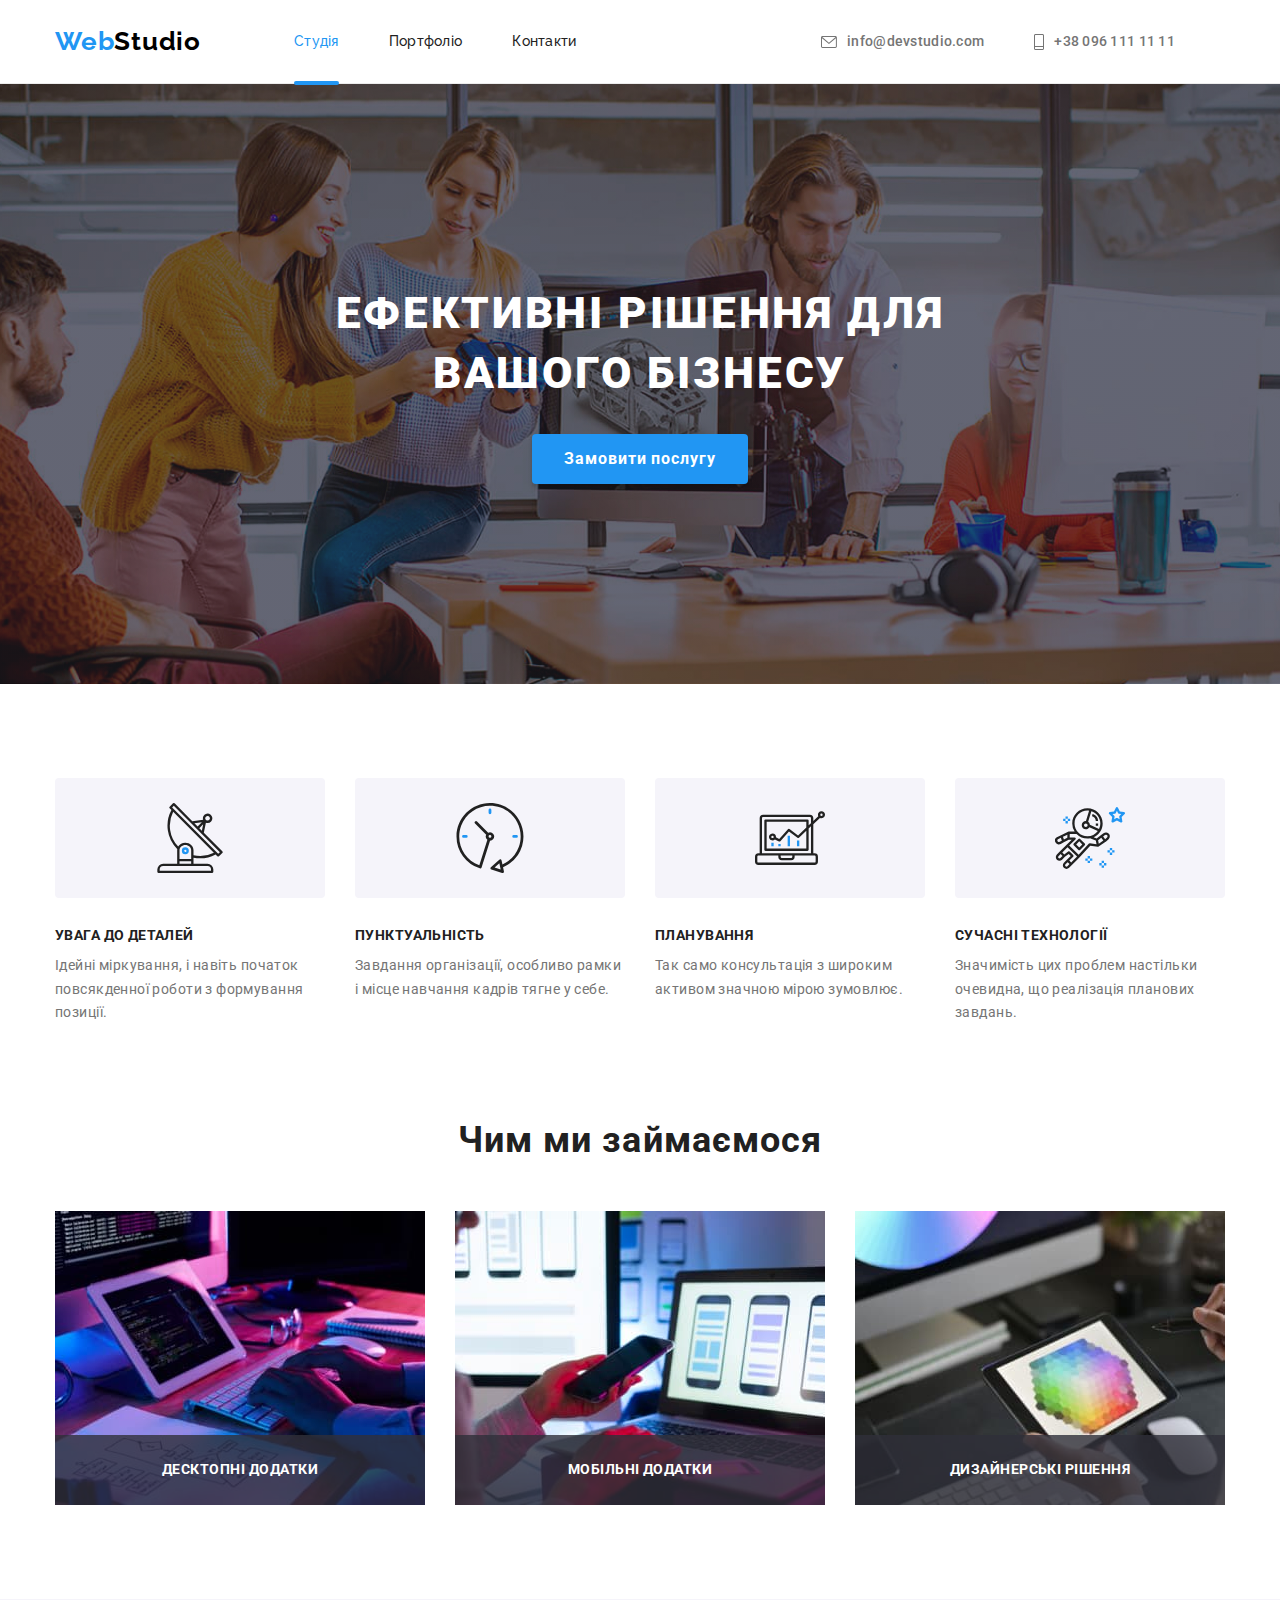
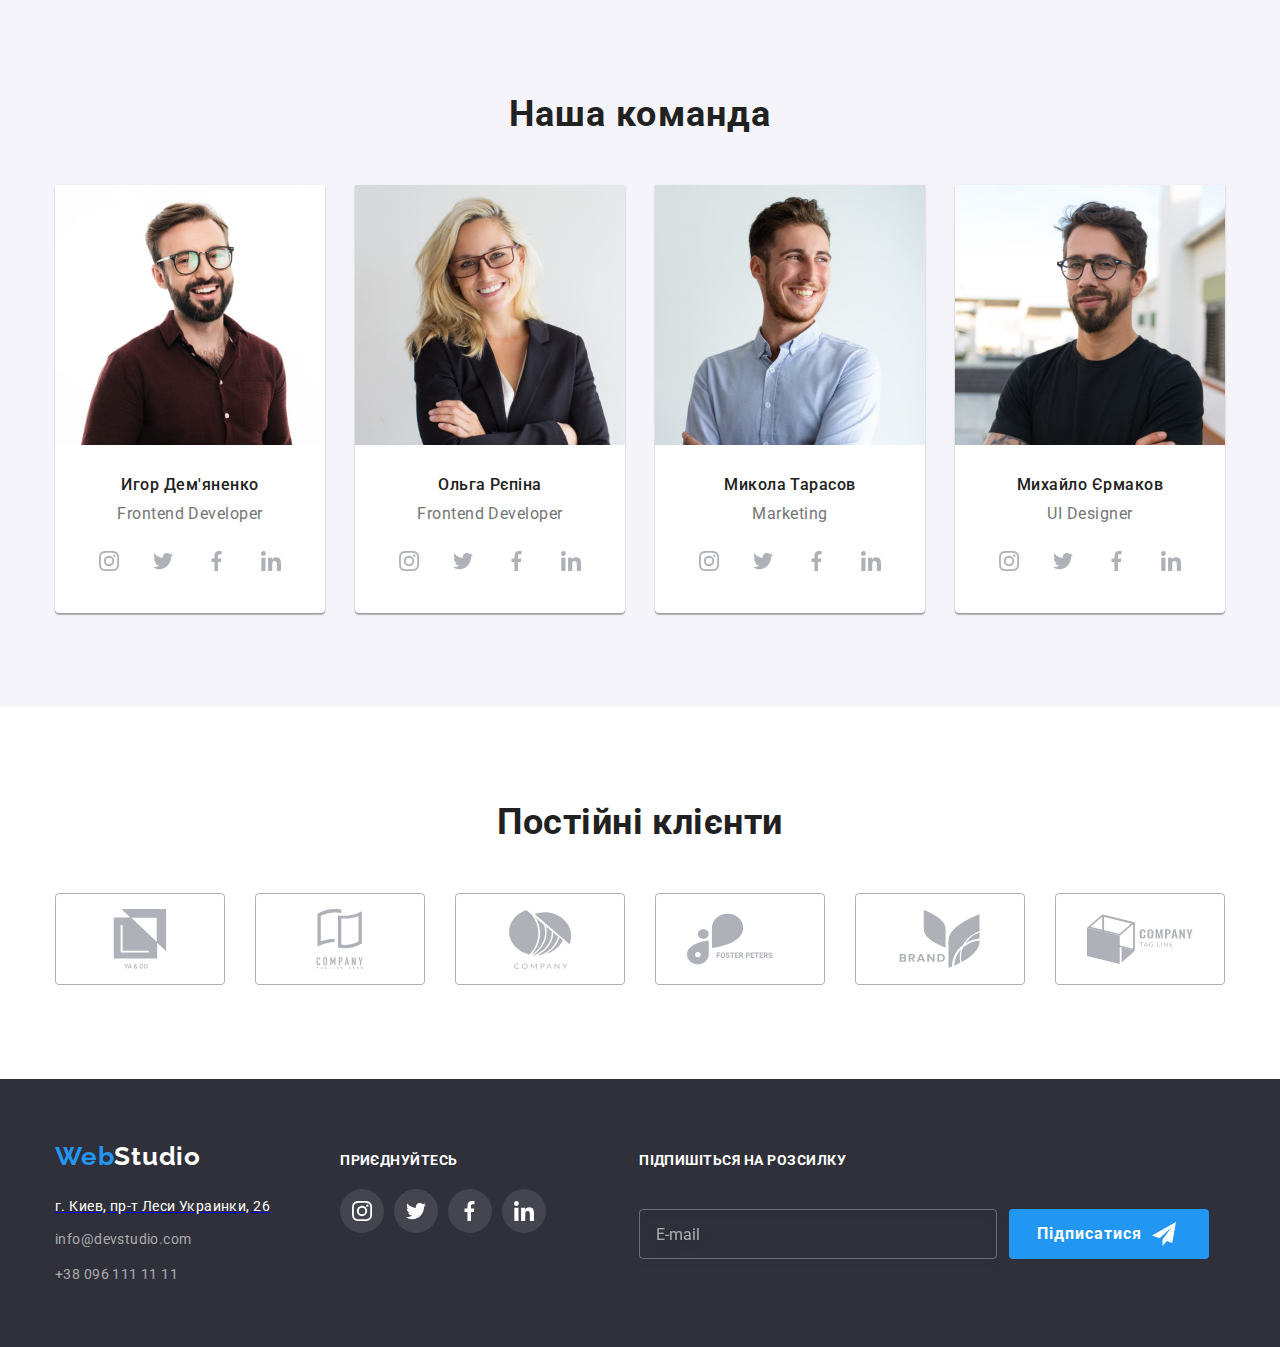
<file: index.html>
<!DOCTYPE html>
<html lang="uk">
  <head>
    <meta charset="UTF-8" />
    <meta http-equiv="X-UA-Compatible" content="IE=edge" />
    <meta name="viewport" content="width=device-width, initial-scale=1.0" />
    <title>goit-markup-hw-07</title>
    <link rel="preconnect" href="https://fonts.googleapis.com" />
    <link rel="preconnect" href="https://fonts.gstatic.com" crossorigin />
    <link
      href="https://fonts.googleapis.com/css2?family=Raleway:wght@700&family=Roboto:wght@400;500;700;900&display=swap"
      rel="stylesheet"
    />
    <link
      rel="stylesheet"
      href="https://cdn.jsdelivr.net/npm/modern-normalize@1.1.0/modern-normalize.min.css"
    />
    <link rel="stylesheet" href="./css/styles.css" />
  </head>
  <body>
    <!--header-->
    <header class="header">
      <div class="container page-header-container">
        <nav class="nav">
          <a class="header-logo" href="./index.html"
            ><span class="web-logo">Web</span>Studio</a
          >
          <ul class="menu list">
            <li class="menu-item">
              <a class="menu-link link current" href="./index.html"
                ><span>Студія</span></a
              >
            </li>
            <li class="menu-item">
              <a class="menu-link link" href="./portfolio.html">Портфоліо</a>
            </li>
            <li class="menu-item">
              <a class="menu-link link" href="#contact">Контакти</a>
            </li>
          </ul>
        </nav>
        <ul class="menu-contact list">
          <li class="list-link">
            <a
              class="contact-mail link"
              href="mailto:info@devstudio.com"
              lang="en"
              ><svg class="icon-contacts" width="16" height="12">
                <use href="./images/sprite.svg#icon-mail"></use></svg
              >info@devstudio.com
            </a>
          </li>
          <li class="list-link">
            <a class="contact-phone link" href="tel:+380961111111"
              ><svg class="icon-contacts" width="10" height="16">
                <use href="./images/sprite.svg#icon-phone"></use></svg
              >+38 096 111 11 11
            </a>
          </li>
        </ul>
      </div>
    </header>
    <!-- Main -->
    <main>
      <section class="hero">
        <div class="container">
          <h1 class="hero-title">Ефективні рішення для вашого бізнесу</h1>
          <button class="modal-open-button" type="button" data-modal-open>
            Замовити послугу
          </button>
        </div>
      </section>
      <!-- benefits -->
      <section class="benefits">
        <div class="container">
          <h2 class="visually-hidden">Наші особливості</h2>
          <ul class="benefits-list">
            <li class="benefits-list-item">
              <div class="benefits-icon-box">
                <svg width="70" height="70">
                  <use href="./images/sprite.svg#icon-antenna"></use>
                </svg>
              </div>
              <h3 class="benefits-list-title">Увага до деталей</h3>
              <p class="benefits-list-text">
                Ідейні міркування, і навіть початок повсякденної роботи з
                формування позиції.
              </p>
            </li>
            <li class="benefits-list-item">
              <div class="benefits-icon-box">
                <svg width="70" height="70">
                  <use href="./images/sprite.svg#icon-clock"></use>
                </svg>
              </div>
              <h3 class="benefits-list-title">Пунктуальність</h3>
              <p class="benefits-list-text">
                Завдання організації, особливо рамки і місце навчання кадрів
                тягне у себе.
              </p>
            </li>
            <li class="benefits-list-item">
              <div class="benefits-icon-box">
                <svg width="70" height="70">
                  <use href="./images/sprite.svg#icon-diagram"></use>
                </svg>
              </div>
              <h3 class="benefits-list-title">Планування</h3>
              <p class="benefits-list-text">
                Так само консультація з широким активом значною мірою зумовлює.
              </p>
            </li>
            <li class="benefits-list-item">
              <div class="benefits-icon-box">
                <svg width="70" height="70">
                  <use href="./images/sprite.svg#icon-astronaut"></use>
                </svg>
              </div>
              <h3 class="benefits-list-title">Сучасні технології</h3>
              <p class="benefits-list-text">
                Значимість цих проблем настільки очевидна, що реалізація
                планових завдань.
              </p>
            </li>
          </ul>
        </div>
      </section>
      <!-- Work -->
      <section class="work">
        <div class="container">
          <h2 class="work-title">Чим ми займаємося</h2>
          <ul class="work-images">
            <li class="work-list-item">
              <div class="work-box">
                <img
                  src="./images/box1..jpg"
                  alt="Консольна робота"
                  width="370"
                />
                <p class="work-list-text">десктопні додатки</p>
              </div>
            </li>
            <li class="work-list-item">
              <div class="work-box">
                <img
                  src="./images/box2..jpg"
                  alt="Адаптація під телефон"
                  width="370"
                />
                <p class="work-list-text">мобільні додатки</p>
              </div>
            </li>
            <li class="work-list-item">
              <div class="work-box">
                <img
                  src="./images/box3..jpg"
                  alt="Відповідність кольорів"
                  width="370"
                />
                <p class="work-list-text">дизайнерські рішення</p>
              </div>
            </li>
          </ul>
        </div>
      </section>
      <!--Team-->
      <section class="team">
        <div class="container"></div>
        <h2 class="team-title">Наша команда</h2>
        <ul class="team-humans">
          <li class="team-list">
            <img src="./images/human1.jpg" alt="Игор Дем'яненко" width="270" />
            <div class="team-content">
              <h3 class="team-item">Игор Дем'яненко</h3>
              <p lang="en" class="team-item-text">Frontend Developer</p>
              <ul class="social-list">
                <li class="social-list-item">
                  <a href="" class="social-list-link">
                    <svg class="social-list-icon">
                      <use
                        aria-label="іконка інстаграму"
                        href="./images/sprite.svg#icon-instagram"
                      ></use>
                    </svg>
                  </a>
                </li>
                <li class="social-list-item">
                  <a href="" class="social-list-link">
                    <svg class="social-list-icon">
                      <use
                        aria-label="іконка твітеру"
                        href="./images/sprite.svg#icon-twitter"
                      ></use>
                    </svg>
                  </a>
                </li>
                <li class="social-list-item">
                  <a href="" class="social-list-link">
                    <svg class="social-list-icon">
                      <use
                        aria-label="іконка фейсбуку"
                        href="./images/sprite.svg#icon-facebook"
                      ></use>
                    </svg>
                  </a>
                </li>
                <li class="social-list-item">
                  <a href="" class="social-list-link">
                    <svg class="social-list-icon">
                      <use
                        aria-label="іконка лінкеніну"
                        href="./images/sprite.svg#icon-linkedin"
                      ></use>
                    </svg>
                  </a>
                </li>
              </ul>
            </div>
          </li>
          <li class="team-list">
            <img src="./images/human2.jpg" alt="Ольга Рєпіна" width="270" />
            <div class="team-content">
              <h3 class="team-item">Ольга Рєпіна</h3>
              <p lang="en" class="team-item-text">Frontend Developer</p>
              <ul class="social-list">
                <li class="social-list-item">
                  <a href="" class="social-list-link">
                    <svg class="social-list-icon">
                      <use
                        aria-label="іконка інстаграму"
                        href="./images/sprite.svg#icon-instagram"
                      ></use>
                    </svg>
                  </a>
                </li>
                <li class="social-list-item">
                  <a href="" class="social-list-link">
                    <svg class="social-list-icon">
                      <use
                        aria-label="іконка твітеру"
                        href="./images/sprite.svg#icon-twitter"
                      ></use>
                    </svg>
                  </a>
                </li>
                <li class="social-list-item">
                  <a href="" class="social-list-link">
                    <svg class="social-list-icon">
                      <use
                        aria-label="іконка фейсбуку"
                        href="./images/sprite.svg#icon-facebook"
                      ></use>
                    </svg>
                  </a>
                </li>
                <li class="social-list-item">
                  <a href="" class="social-list-link">
                    <svg class="social-list-icon">
                      <use
                        aria-label="іконка лінкеніну"
                        href="./images/sprite.svg#icon-linkedin"
                      ></use>
                    </svg>
                  </a>
                </li>
              </ul>
            </div>
          </li>
          <li class="team-list">
            <img src="./images/human3.jpg" alt="Микола Тарасов" width="270" />
            <div class="team-content">
              <h3 class="team-item">Микола Тарасов</h3>
              <p lang="en" class="team-item-text">Marketing</p>
              <ul class="social-list">
                <li class="social-list-item">
                  <a href="" class="social-list-link">
                    <svg class="social-list-icon">
                      <use
                        aria-label="іконка інстаграму"
                        href="./images/sprite.svg#icon-instagram"
                      ></use>
                    </svg>
                  </a>
                </li>
                <li class="social-list-item">
                  <a href="" class="social-list-link">
                    <svg class="social-list-icon">
                      <use
                        aria-label="іконка твітеру"
                        href="./images/sprite.svg#icon-twitter"
                      ></use>
                    </svg>
                  </a>
                </li>
                <li class="social-list-item">
                  <a href="" class="social-list-link">
                    <svg class="social-list-icon">
                      <use
                        aria-label="іконка фейсбуку"
                        href="./images/sprite.svg#icon-facebook"
                      ></use>
                    </svg>
                  </a>
                </li>
                <li class="social-list-item">
                  <a href="" class="social-list-link">
                    <svg class="social-list-icon">
                      <use
                        aria-label="іконка лінкеніну"
                        href="./images/sprite.svg#icon-linkedin"
                      ></use>
                    </svg>
                  </a>
                </li>
              </ul>
            </div>
          </li>
          <li class="team-list">
            <img src="./images/human4.jpg" alt="Михайло Єрмаков" width="270" />
            <div class="team-content">
              <h3 class="team-item">Михайло Єрмаков</h3>
              <p lang="en" class="team-item-text">UI Designer</p>
              <ul class="social-list">
                <li class="social-list-item">
                  <a href="" class="social-list-link">
                    <svg class="social-list-icon">
                      <use
                        aria-label="іконка інстаграму"
                        href="./images/sprite.svg#icon-instagram"
                      ></use>
                    </svg>
                  </a>
                </li>
                <li class="social-list-item">
                  <a href="" class="social-list-link">
                    <svg class="social-list-icon">
                      <use
                        aria-label="іконка твітеру"
                        href="./images/sprite.svg#icon-twitter"
                      ></use>
                    </svg>
                  </a>
                </li>
                <li class="social-list-item">
                  <a href="" class="social-list-link">
                    <svg class="social-list-icon">
                      <use
                        aria-label="іконка фейсбуку"
                        href="./images/sprite.svg#icon-facebook"
                      ></use>
                    </svg>
                  </a>
                </li>
                <li class="social-list-item">
                  <a href="" class="social-list-link">
                    <svg class="social-list-icon">
                      <use
                        aria-label="іконка лінкеніну"
                        href="./images/sprite.svg#icon-linkedin"
                      ></use>
                    </svg>
                  </a>
                </li>
              </ul>
            </div>
          </li>
        </ul>
      </section>
      <section class="clients">
        <div class="container">
          <h2 class="clients-title">Постійні клієнти</h2>
          <ul class="clients-list">
            <li class="clients-list-item">
              <a href="" class="clients-list-link">
                <svg class="clients-list-icon" width="106" height="60">
                  <use href="./images/sprite.svg#icon-Union"></use>
                </svg>
              </a>
            </li>
            <li class="clients-list-item">
              <a href="" class="clients-list-link">
                <svg class="clients-list-icon" width="106" height="60">
                  <use href="./images/sprite.svg#icon-company"></use>
                </svg>
              </a>
            </li>
            <li class="clients-list-item">
              <a href="" class="clients-list-link">
                <svg class="clients-list-icon" width="106" height="60">
                  <use href="./images/sprite.svg#icon-Object"></use>
                </svg>
              </a>
            </li>
            <li class="clients-list-item">
              <a href="" class="clients-list-link">
                <svg class="clients-list-icon" width="106" height="60">
                  <use href="./images/sprite.svg#icon-forest"></use>
                </svg>
              </a>
            </li>
            <li class="clients-list-item">
              <a href="" class="clients-list-link">
                <svg class="clients-list-icon" width="106" height="60">
                  <use href="./images/sprite.svg#icon-brand"></use>
                </svg>
              </a>
            </li>
            <li class="clients-list-item">
              <a href="" class="clients-list-link">
                <svg class="clients-list-icon" width="106" height="60">
                  <use href="./images/sprite.svg#icon-group"></use>
                </svg>
              </a>
            </li>
          </ul>
        </div>
      </section>
    </main>
    <!-- Footer -->
    <footer class="footer" id="contact">
      <div class="container footer-box">
        <div>
          <a class="footer-logo" href="./index.html"
            ><span class="web-logo">Web</span>Studio</a
          >
          <address class="adress">
            <ul>
              <li class="adress-map">
                <a
                  href="https://goo.gl/maps/CPtrU1FHBa2aNyZL9"
                  target="_blank"
                  rel="noopener noreferrer nofollow"
                  ><span class="site">г. Киев, пр-т Леси Украинки, 26</span>
                </a>
              </li>
              <li class="adress-mail">
                <a
                  class="footer-mail"
                  href="mailto:info@devstudio.com"
                  lang="en"
                  >info@devstudio.com</a
                >
              </li>
              <li class="adress-phone">
                <a class="footer-phone" href="tel:+380961111111"
                  >+38 096 111 11 11</a
                >
              </li>
            </ul>
          </address>
        </div>
        <div class="social-web-content">
          <p class="text-tagline">Приєднуйтесь</p>
          <ul class="footer-social-web">
            <li class="footer-social-web-item">
              <a href="#" class="footer-social-web-link"
                ><svg class="icon-footer" width="20" height="20">
                  <use href="./images/sprite.svg#icon-instagram"></use>
                </svg>
              </a>
            </li>
            <li class="footer-social-web-item">
              <a href="#" class="footer-social-web-link"
                ><svg class="icon-footer" width="20" height="20">
                  <use href="./images/sprite.svg#icon-twitter"></use>
                </svg>
              </a>
            </li>
            <li class="footer-social-web-item">
              <a href="#" class="footer-social-web-link"
                ><svg class="icon-footer" width="20" height="20">
                  <use href="./images/sprite.svg#icon-facebook"></use>
                </svg>
              </a>
            </li>
            <li class="footer-social-web-item">
              <a href="#" class="footer-social-web-link"
                ><svg class="icon-footer" width="20" height="20">
                  <use href="./images/sprite.svg#icon-linkedin"></use>
                </svg>
              </a>
            </li>
          </ul>
        </div>
        <div class="form-box">
          <p class="sign-up-title">Підпишіться на розсилку</p>
          <form class="sign-up-form">
            <label
              ><input
                class="form-email"
                type="email"
                name="mail"
                placeholder="E-mail"
                id="footer-mail"
              />
            </label>

            <button class="form-btn" type="submit">
              Підписатися
              <svg class="form-icon" width="24" height="24">
                <use href="./images/sprite.svg#icon-send"></use>
              </svg>
            </button>
          </form>
        </div>
      </div>
    </footer>
    <!-- Backdrop -->
    <div class="backdrop is-hidden" data-modal>
      <div class="modal">
        <button type="button" class="modal-close-btn" data-modal-close>
          <svg class="modal-close-icon" width="18" height="18">
            <use href="./images//sprite.svg#icon-close"></use>
          </svg>
        </button>
        <form class="modal-form">
          <p class="modal-text">Залиште свої дані, ми вам передзвонимо</p>
          <div class="form-container">
            <div class="input-container">
              <label class="modal-label" for="name">Ім'я</label>
              <input
                class="modal-input"
                type="text"
                name="user-name"
                id="name"
              />
              <svg class="modal-form-icon" width="18" height="18">
                <use href="./images/sprite.svg#icon-man"></use>
              </svg>
            </div>

            <div class="input-container">
              <label class="modal-label" for="tel">Телефон</label>
              <input class="modal-input" type="tel" name="telephone" id="tel" />
              <svg class="modal-form-icon" width="18" height="18">
                <use href="./images/sprite.svg#icon-phone-modal"></use>
              </svg>
            </div>

            <div class="input-container">
              <label class="modal-label" for="mail">Пошта</label>
              <input class="modal-input" type="email" name="mail" id="mail" />
              <svg class="modal-form-icon" width="18" height="18">
                <use href="./images/sprite.svg#icon-mail-modal"></use>
              </svg>
            </div>

            <div class="input-container">
              <label class="modal-label" for="comment">Коментар</label>
              <textarea
                class="modal-input comment"
                name="comment"
                id="comment"
                rows="5"
                placeholder="Введіть текст"
              ></textarea>
            </div>
          </div>
          <label class="checkbox-label"
            ><input
              class="modal-checkbox visually-hidden"
              type="checkbox"
              name="checkbox"
              value="policy"
            /><svg class="modal-check-border-icon" width="16" height="15">
              <use href="./images/sprite.svg#icon-cube"></use></svg
            ><svg class="modal-check-icon" width="16" height="15">
              <use href="./images/sprite.svg#icon-check"></use></svg
            ><span class="label-text">Погоджуюся з розсилкою та приймаю</span>
            <a class="policy-link" href="#">Умови договору</a></label
          >
          <button class="send-btn" type="submit">Відправити</button>
        </form>
      </div>
    </div>
    <script src="./js/modal.js"></script>
  </body>
</html>
</file>
<file: css/styles.css>
html {
  box-sizing: border-box;
}

*,
*::before,
*::after {
  box-sizing: inherit;
}

:root {
  --main-color-text: #212121;
  --secondary-color-text: #757575;
  --white-color: #ffffff;
  --bgc-gray: #2f303a;
  --accent: #2196f3;
  --secondary-bgc: #f5f4fa;
  --logo-color: #000000;
  --link-color: rgba(255, 255, 255, 0.6);
  --button-color: #188ce8;
  --button-shadow: rgba(0, 0, 0, 0.15);
  --header-border-color: #ececec;
  --portfolio-border: #eeeeee;
  --icon-color: #afb1b8;
  --cubic-style: cubic-bezier(0.4, 0, 0.2, 1);
  --backdrop-bgc: rgba(0, 0, 0, 0.2);
}

.link {
  text-decoration: none;
}

.list {
  list-style: none;
}

img {
  display: block;
}

ul {
  list-style: none;
}

* {
  box-sizing: border-box;
}

h1,
h2,
h3,
p {
  margin-top: 0;
  margin-bottom: 0;
  padding: 0;
}

ul,
li {
  margin-top: 0;
  margin-bottom: 0;
  padding: 0;
}

button {
  cursor: pointer;
}

img {
  display: block;
  max-width: 100%;
  height: auto;
}

.container {
  width: 1200px;
  margin-left: auto;
  margin-right: auto;
  padding-left: 15px;
  padding-right: 15px;
}

/* Body */
body {
  margin: 0;
  font-family: "Roboto", sans-serif;
  background-color: var(--white-color);
  color: var(--main-color-text);
  letter-spacing: 0.03em;
}

/* header */
.header {
  border-bottom: 1px solid var(--header-border-color);
}

.header-logo {
  font-family: "Raleway", sans-serif;
  font-style: normal;
  font-weight: 700;
  font-size: 26px;
  line-height: 1.35;
  letter-spacing: 0.03em;
  color: var(--logo-color);
  text-decoration: none;
  margin-right: 93px;
  padding-top: 24px;
  padding-bottom: 24px;
}

.web-logo {
  color: var(--accent);
}

.menu-link {
  font-family: "Raleway", sans-serif;
  font-weight: 500;
  font-size: 14px;
  line-height: 1.14;
  letter-spacing: 0.02em;
  color: var(--main-color-text);
  transition: color 250ms var(--cubic-style);
  position: relative;
  padding-top: 32px;
  padding-bottom: 32px;
  display: inline-block;
}

.hero-title {
  font-family: "Roboto";
  font-weight: 900;
  font-size: 44px;
  line-height: 1.36;
  letter-spacing: 0.06em;
  text-transform: uppercase;
  width: 670px;
  margin-left: auto;
  margin-right: auto;
  margin-bottom: 30px;
}

.menu-link:hover,
.menu-link:focus {
  color: var(--accent);
}

.contact-mail {
  font-family: "Roboto", sans-serif;
  font-weight: 500;
  font-size: 14px;
  line-height: 1.14;
  letter-spacing: 0.02em;
  color: var(--secondary-color-text);
  fill: currentColor;
  display: flex;
  align-items: center;
  transition: color 250ms var(--cubic-style);
}

.contact-mail:hover,
.contact-mail:focus {
  color: var(--accent);
}

.list-link {
  margin-right: 50px;
}

.contact-phone {
  font-family: "Roboto", sans-serif;
  font-weight: 500;
  font-size: 14px;
  line-height: 1.14;
  letter-spacing: 0.02em;
  color: var(--secondary-color-text);
  fill: currentColor;
  display: flex;
  align-items: center;
  transition: color 250ms var(--cubic-style);
}

.contact-phone:hover,
.contact-phone:focus {
  color: var(--accent);
}

.icon-contacts {
  margin-right: 10px;
}

.page-header-container {
  display: flex;
  align-items: center;
  justify-content: space-between;
}

.nav {
  display: flex;
  align-items: center;
}

.menu {
  display: flex;
  align-items: center;
  column-gap: 50px;
}

.menu-contact {
  display: flex;
  align-items: center;
  margin-left: auto;
}

.current {
  color: var(--accent);
}

.current::after {
  content: "";
  width: 100%;
  height: 4px;
  background-color: var(--accent);

  position: absolute;
  bottom: -3px;
  left: 0;

  border-radius: 2px;
}

/* Main */
.hero {
  background-color: rgba(47, 48, 58, 0.4);
  padding-top: 200px;
  padding-bottom: 200px;
  background-image: linear-gradient(
      rgba(47, 48, 58, 0.4),
      rgba(47, 48, 58, 0.4)
    ),
    url(../images/bg.jpg);
  background-size: 1600px 600px;
  background-repeat: no-repeat;
  background-position: center;
}

.hero-title {
  font-family: "Roboto", sans-serif;
  font-weight: 900;
  font-size: 44px;
  line-height: 1.36;
  text-align: center;
  letter-spacing: 0.06em;
  text-transform: uppercase;
  color: var(--white-color);
  width: 670px;
  margin-left: auto;
  margin-right: auto;
  margin-bottom: 30px;
}

.modal-open-button {
  background-color: var(--accent);
  font-family: "Roboto", sans-serif;
  font-weight: 700;
  font-size: 16px;
  line-height: 1.88;
  letter-spacing: 0.06em;
  color: var(--white-color);
  font-family: inherit;
  border: none;
  border-radius: 4px;
  width: 216px;
  height: 50px;
  box-shadow: 0px 4px 4px rgba(0, 0, 0, 0.15);
  display: block;
  margin-right: auto;
  margin-left: auto;
  transition: background-color 250ms var(--cubic-style);
}

.modal-open-button:hover,
.modal-open-button:focus {
  background-color: var(--button-color);
  color: var(--white-color);
}

/* benefits */

.visually-hidden {
  position: absolute;
  white-space: nowrap;
  width: 1px;
  height: 1px;
  overflow: hidden;
  border: 0;
  padding: 0;
  clip: rect(0 0 0 0);
  clip-path: inset(50%);
  margin: -1px;
}

.benefits-list {
  display: flex;
  list-style: none;
  column-gap: 30px;
}

.benefits-icon-box {
  background-color: var(--secondary-bgc);
  border-radius: 4px;

  width: 270px;
  height: 120px;

  display: flex;
  align-items: center;
  justify-content: center;

  margin-bottom: 30px;
}

.benefits {
  padding-top: 94px;
  padding-bottom: 94px;
}

.benefits-list {
  display: flex;
  list-style: none;
  gap: 30px;
}

.benefits-list-title {
  font-family: "Roboto", sans-serif;
  font-weight: 700;
  font-size: 14px;
  line-height: 1.14;
  letter-spacing: 0.03em;
  text-transform: uppercase;
  color: var(--main-color-text);
  margin-bottom: 10px;
}

.benefits-list-text {
  font-family: "Roboto", sans-serif;
  font-weight: 400;
  font-size: 14px;
  line-height: 1.7;
  letter-spacing: 0.03em;
  color: var(--secondary-color-text);
}

/* Work */

.work {
  padding-bottom: 94px;
}

.work-title {
  font-family: "Roboto", sans-serif;
  font-weight: 700;
  font-size: 36px;
  line-height: 1.17;
  text-align: center;
  letter-spacing: 0.03em;
  color: var(--main-color-text);
  margin-bottom: 50px;
}

.work-images {
  display: flex;
  gap: 30px;
  flex-wrap: wrap;
}

.work-box {
  position: relative;
}

.work-list-text {
  background: rgba(47, 48, 58, 0.8);
  color: var(--white-color);
  font-weight: 700;
  font-size: 14px;
  line-height: 1.14;

  display: flex;
  min-width: 100%;
  min-height: 70px;
  justify-content: center;
  align-items: center;
  text-transform: uppercase;

  position: absolute;
  bottom: 0;
}

/* Team */

.team {
  background-color: var(--secondary-bgc);
  padding-top: 94px;
  padding-bottom: 94px;
}

.team-list {
  background-color: var(--white-color);
  box-shadow: 0px 1px 3px rgba(0, 0, 0, 0.12), 0px 1px 1px rgba(0, 0, 0, 0.14),
    0px 2px 1px rgba(0, 0, 0, 0.2);
  border-radius: 0px 0px 4px 4px;
}

.team-content {
  padding-top: 30px;
  padding-bottom: 30px;
  padding-left: 32px;
  padding-right: 32px;
}

.team-title {
  font-family: "Roboto", sans-serif;
  font-weight: 700;
  font-size: 36px;
  line-height: 1.17;
  text-align: center;
  letter-spacing: 0.03em;
  color: var(--main-color-text);
  margin-bottom: 50px;
}

.team-item {
  font-family: "Roboto", sans-serif;
  font-weight: 500;
  font-size: 16px;
  line-height: 1.19;
  text-align: center;
  letter-spacing: 0.03em;
  color: var(--main-color-text);
  margin-bottom: 10px;
}

.team-item-text {
  font-family: "Roboto", sans-serif;
  font-weight: 400;
  font-size: 16px;
  line-height: 1.19;
  text-align: center;
  letter-spacing: 0.03em;
  color: var(--secondary-color-text);
}

.team-humans {
  display: flex;
  gap: 30px;
  flex-wrap: wrap;
  justify-content: center;
}

.social-list {
  display: flex;
  justify-content: center;
  column-gap: 10px;
  margin-top: 16px;
}

.social-list-link {
  display: flex;
  align-items: center;
  justify-content: center;
  width: 44px;
  height: 44px;
  border-radius: 50%;
  background-color: var(--white-color);

  transition: color 250ms var(--cubic-style),
    background-color 250ms var(--cubic-style);
}

.social-list-icon {
  width: 20px;
  height: 20px;
  fill: var(--icon-color);
  transition: fill 250ms var(--cubic-style);
}

.social-list-link:hover,
.social-list-link:focus {
  background-color: var(--accent);
}

.social-list-link:hover .social-list-icon,
.social-list-link:focus .social-list-icon {
  fill: var(--white-color);
}

/* Clients */

.clients {
  text-align: center;
  padding-top: 94px;
  padding-bottom: 94px;
}

.clients-title {
  font-weight: 700;
  font-size: 36px;
  line-height: 1.17;
  margin-bottom: 50px;
}

.clients-list {
  display: flex;
  justify-content: center;
  column-gap: 30px;
}

.clients-link {
  display: flex;
  justify-content: space-between;
}

.clients-list-link {
  width: 170px;
  height: 92px;
  color: var(--icon-color);
  fill: currentColor;
  display: flex;
  align-items: center;
  justify-content: center;
  border: 1px solid var(--icon-color);
  border-radius: 4px;
  transition: color 250ms var(--cubic-style),
    background-color 250ms var(--cubic-style);
}

.clients-list-link:hover,
.clients-list-link:focus {
  color: var(--accent);
  border-color: var(--accent);
}

.clients-list-icon {
  fill: currentColor;
}

/* Footer */

.adress {
  margin-top: 20px;
}

.adress-mail {
  margin-top: 9px;
}

.adress-phone {
  margin-top: 9px;
}

.footer {
  background-color: var(--bgc-gray);
  padding-top: 60px;
  padding-bottom: 60px;
}

.footer-logo {
  font-family: "Raleway", sans-serif;
  font-weight: 700;
  font-size: 26px;
  line-height: 1.35;
  letter-spacing: 0.03em;
  color: var(--white-color);
  text-decoration: none;
}

.footer-mail {
  font-family: "Roboto", sans-serif;
  font-style: normal;
  font-weight: 400;
  font-size: 14px;
  line-height: 1.8;
  letter-spacing: 0.03em;
  color: var(--link-color);
  text-decoration: none;
  transition: color 250ms var(--cubic-style);
}

.footer-phone {
  font-family: "Roboto", sans-serif;
  font-style: normal;
  font-weight: 400;
  font-size: 14px;
  line-height: 1.8;
  letter-spacing: 0.03em;
  color: var(--link-color);
  text-decoration: none;
  transition: color 250ms var(--cubic-style);
}

.site {
  font-family: "Roboto";
  font-style: normal;
  font-weight: 400;
  font-size: 14px;
  line-height: 1.7;
  letter-spacing: 0.03em;
  color: var(--white-color);
  text-decoration: none;
}

.footer-phone:hover,
.footer-phone:focus {
  color: var(--accent);
}

.footer-mail:hover,
.footer-mail:focus {
  color: var(--accent);
}

.text-tagline {
  color: var(--white-color);
  font-weight: 700;
  font-size: 14px;
  line-height: 1.14;
  text-transform: uppercase;
  margin-bottom: 20px;
}

.footer-content {
  display: flex;
  align-items: baseline;
}

.footer-social-web {
  display: flex;
  column-gap: 10px;
}

.social-web-content {
  display: block;
  margin-left: 70px;
}

.footer-social-web-link {
  display: flex;
  align-items: center;
  justify-content: center;
  fill: currentColor;
  width: 44px;
  height: 44px;
  background-color: rgba(255, 255, 255, 0.1);
  border-radius: 50%;
  transition: color 250ms var(--cubic-style),
    background-color 250ms var(--cubic-style);
}

.footer-social-web-link:hover,
.footer-social-web-link:focus {
  background-color: var(--accent);
}

.icon-footer {
  fill: var(--white-color);
}

.footer-box {
  display: flex;
  align-items: baseline;
}

.sign-up-form {
  display: flex;
  align-items: flex-end;
}
.sign-up-title {
  display: block;

  font-weight: 700;
  font-size: 14px;
  line-height: 1.14;
  text-transform: uppercase;

  color: var(--white-color);
}

.form-email {
  display: block;
  transition: border 250ms var(--cubic-style);

  padding: 15px 16px;
  margin-top: 20px;
  height: 50px;
  width: 358px;

  border: 1px solid rgba(255, 255, 255, 0.3);
  filter: drop-shadow(0px 4px 4px rgba(0, 0, 0, 0.15));
  border-radius: 4px;

  color: rgba(255, 255, 255, 0.6);
  background-color: inherit;
}

.form-email::placeholder {
  font-size: 16px;
  line-height: 1.25;

  color: rgba(255, 255, 255, 0.6);
}

.form-email:focus {
  border: 1px solid var(--accent);
  outline: none;
}

.form-btn {
  border: none;
  cursor: pointer;
  transition: background-color 250ms var(--cubic-style);

  min-width: 200px;
  padding: 10px 28px;
  margin-left: 12px;
  border-radius: 4px;

  display: flex;
  align-items: center;

  font-weight: 700;
  font-size: 16px;
  line-height: 1.88;
  letter-spacing: 0.06em;
  font-family: inherit;

  background-color: var(--accent);
  color: var(--fon-main-color);
}

.form-btn:hover,
.form-btn:focus {
  background-color: var(--hero-btn-bgc-hover);
}

.form-icon {
  margin-left: 10px;
}

/* Portfolio */
.portfolio-filter-button {
  background-color: var(--secondary-bgc);
  font-family: "Roboto", sans-serif;
  font-style: normal;
  font-weight: 500;
  font-size: 16px;
  line-height: 1.62;
  text-align: center;
  letter-spacing: 0.03em;
  cursor: pointer;
  color: var(--main-color-text);
  padding: 6px 22px;
  border: none;
  border-radius: 4px;
  transition: color 250ms var(--cubic-style),
    background-color 250ms var(--cubic-style);
}

.portfolio-filter-button:hover,
.portfolio-filter-button:focus {
  background-color: var(--accent);
  color: var(--white-color);
  box-shadow: 0px 3px 1px rgba(0, 0, 0, 0.1), 0px 1px 2px rgba(0, 0, 0, 0.08),
    0px 2px 2px rgba(0, 0, 0, 0.12);
}

.portfolio-title {
  font-family: "Roboto", sans-serif;
  font-weight: 700;
  font-size: 18px;
  line-height: 2;
  letter-spacing: 0.06em;
  color: var(--main-color-text);
  margin-bottom: 4px;
}

.portfolio-text {
  font-family: "Roboto", sans-serif;
  font-weight: 400;
  font-size: 16px;
  line-height: 30px;
  letter-spacing: 0.03em;
  color: var(--secondary-color-text);
}

.portfolio-filter {
  display: flex;
  justify-content: center;
  gap: 8px;
  margin-bottom: 50px;
}

.portfolio-list {
  display: flex;
  flex-wrap: wrap;
  flex-basis: calc((100% - 60px) / 3);
  gap: 30px;
}

.portfolio-item-link {
  display: block;
  text-decoration: none;
  color: inherit;
}

.portfolio-item-link:hover,
.portfolio-item-link:focus {
  box-shadow: 0px 1px 1px rgba(0, 0, 0, 0.12), 0px 4px 4px rgba(0, 0, 0, 0.06),
    1px 4px 6px rgba(0, 0, 0, 0.16);
}

.portfolio {
  padding-top: 94px;
  padding-bottom: 94px;
}

.overlay {
  font-weight: 400;
  font-size: 18px;
  position: absolute;
  top: 0;
  left: 0;
  background: rgba(33, 150, 243, 0.9);
  color: var(--white-color);
  line-height: 1.6;
  letter-spacing: 0.03em;
  height: 100%;
  width: 100%;
  overflow: auto;
  transform: translateY(100%);
  transition: transform 250ms cubic-bezier(0.4, 0, 0.2, 1);
  padding: 63px 24px;
}

.portfolio-item-link:hover .overlay,
.portfolio-item-link:focus .overlay {
  transform: translateY(0%);
}

.portfolio-list-wrapper {
  position: relative;
  overflow: hidden;
}

.border-down {
  border-bottom: 1px solid var(--portfolio-border);
  border-left: 1px solid var(--portfolio-border);
  border-right: 1px solid var(--portfolio-border);
  padding-top: 20px;
  padding-left: 24px;
  padding-right: 24px;
  padding-bottom: 20px;
}

/* Backdrop */
.backdrop {
  position: fixed;
  top: 0;
  left: 0;
  width: 100%;
  height: 100%;
  background-color: var(--backdrop-bgc);

  z-index: 10;
  opacity: 1;
  transition: opacity 250ms var(--cubic-style),
    visibilty 500ms var(--cubic-style);
}

.modal {
  width: 528px;
  min-height: 581px;
  background: var(--white-color);
  box-shadow: 0px 1px 3px rgba(0, 0, 0, 0.12), 0px 1px 1px rgba(0, 0, 0, 0.14),
    0px 2px 1px rgba(0, 0, 0, 0.2);
  border-radius: 4px;
  position: absolute;
  top: 50%;
  left: 50%;
  transform: translate(-50%, -50%);
  padding: 40px;
}

.modal-close-btn {
  position: absolute;
  display: flex;
  justify-content: center;
  align-items: center;
  top: 8px;
  right: 8px;
  cursor: pointer;
  border-radius: 50%;
  border: 1px solid rgba(0, 0, 0, 0.1);
  background-color: var(--white-color);
  width: 30px;
  height: 30px;
  margin: 0;
  padding: 0;
}

.modal-close-btn:hover,
.modal-close-btn:focus {
  color: var(--accent);
}

.backdrop.is-hidden {
  visibility: hidden;
  opacity: 0;
  pointer-events: none;
}

.modal-form {
  display: flex;
  flex-direction: column;
  justify-content: center;
  align-items: center;
}

.modal-text {
  margin-bottom: 12px;

  font-weight: 700;
  font-size: 20px;
  line-height: 1.15;
  text-align: center;
}

.form-container {
  display: flex;
  flex-direction: column;
  row-gap: 10px;

  width: 448px;
  margin-bottom: 20px;

  fill: currentColor;
}
.input-container {
  position: relative;
  transition: color 250ms var(--cubic-style);

  display: flex;
  flex-direction: column;
}

.input-container:focus-within {
  color: var(--accent);
}

.input-container:focus-within .modal-input {
  border-color: var(--accent);
}

.modal-label {
  margin-bottom: 4px;

  font-size: 12px;
  line-height: 1.17;
  letter-spacing: 0.01em;

  color: var(--secondary-text-color);
}
.modal-input {
  transition: border-color 250ms var(--cubic-style);

  padding: 12px 16px 12px 42px;
  height: 40px;
  border: 1px solid rgba(33, 33, 33, 0.2);
  border-radius: 4px;
  resize: none;
}
.modal-input::placeholder {
  font-size: 12px;
  line-height: 1.17;
  letter-spacing: 0.01em;

  color: rgba(117, 117, 117, 0.5);
}
.modal-input.comment {
  padding-left: 16px;
  height: 120px;
}

.modal-form-icon {
  position: absolute;
  left: 12px;
  bottom: 11px;
}

.checkbox-label {
  position: relative;

  display: flex;
  align-items: center;
  margin-bottom: 30px;

  font-size: 14px;
  line-height: 1.71;

  color: var(--secondary-color-text);
}
.policy-link {
  color: var(--accent);
}

.modal-check-icon {
  position: absolute;
  opacity: 0;
}

.modal-checkbox:checked ~ .modal-check-icon {
  opacity: 1;
}

.modal-check-border-icon {
  margin-right: 7px;
}

.label-text {
  margin-right: 4px;
}
.send-btn {
  transition: background-color 250ms var(--cubic-style);

  display: flex;
  align-items: center;
  padding: 10px 52px;

  font-weight: 700;
  font-size: 16px;
  line-height: 1.88;
  text-align: center;
  letter-spacing: 0.06em;

  color: var(--white-color);
  background-color: var(--accent);

  border: none;
  box-shadow: 0px 4px 4px rgba(0, 0, 0, 0.15);
  border-radius: 4px;

  cursor: pointer;
}

.send-btn:hover,
.send-btn:focus {
  background-color: var(--button-color);
}

.form-box {
  margin-left: 93px;
}

.sign-up-form {
  display: flex;
  align-items: flex-end;
  margin-top: 20px;
}
.sign-up-title {
  display: block;

  font-weight: 700;
  font-size: 14px;
  line-height: 1.14;
  text-transform: uppercase;

  color: var(--white-color);
}

.form-email {
  display: block;
  transition: border 250ms var(--cubic-style);

  padding: 15px 16px;
  height: 50px;
  width: 358px;

  border: 1px solid rgba(255, 255, 255, 0.3);
  filter: drop-shadow(0px 4px 4px rgba(0, 0, 0, 0.15));
  border-radius: 4px;

  color: rgba(255, 255, 255, 0.6);
  background-color: inherit;
}

.form-email::placeholder {
  font-size: 16px;
  line-height: 1.25;

  color: rgba(255, 255, 255, 0.6);
}

.form-email:focus {
  border: 1px solid var(--accent);
  outline: none;
}

.form-btn {
  border: none;
  cursor: pointer;
  transition: background-color 250ms var(--cubic-style);

  min-width: 200px;
  padding: 10px 28px;
  margin-left: 12px;
  border-radius: 4px;

  display: flex;
  align-items: center;

  font-weight: 700;
  font-size: 16px;
  line-height: 1.88;
  letter-spacing: 0.06em;
  font-family: inherit;

  background-color: var(--accent);
  color: var(--white-color);
}

.form-btn:hover,
.form-btn:focus {
  background-color: var(--button-color);
}

.form-icon {
  margin-left: 10px;
}
</file>
